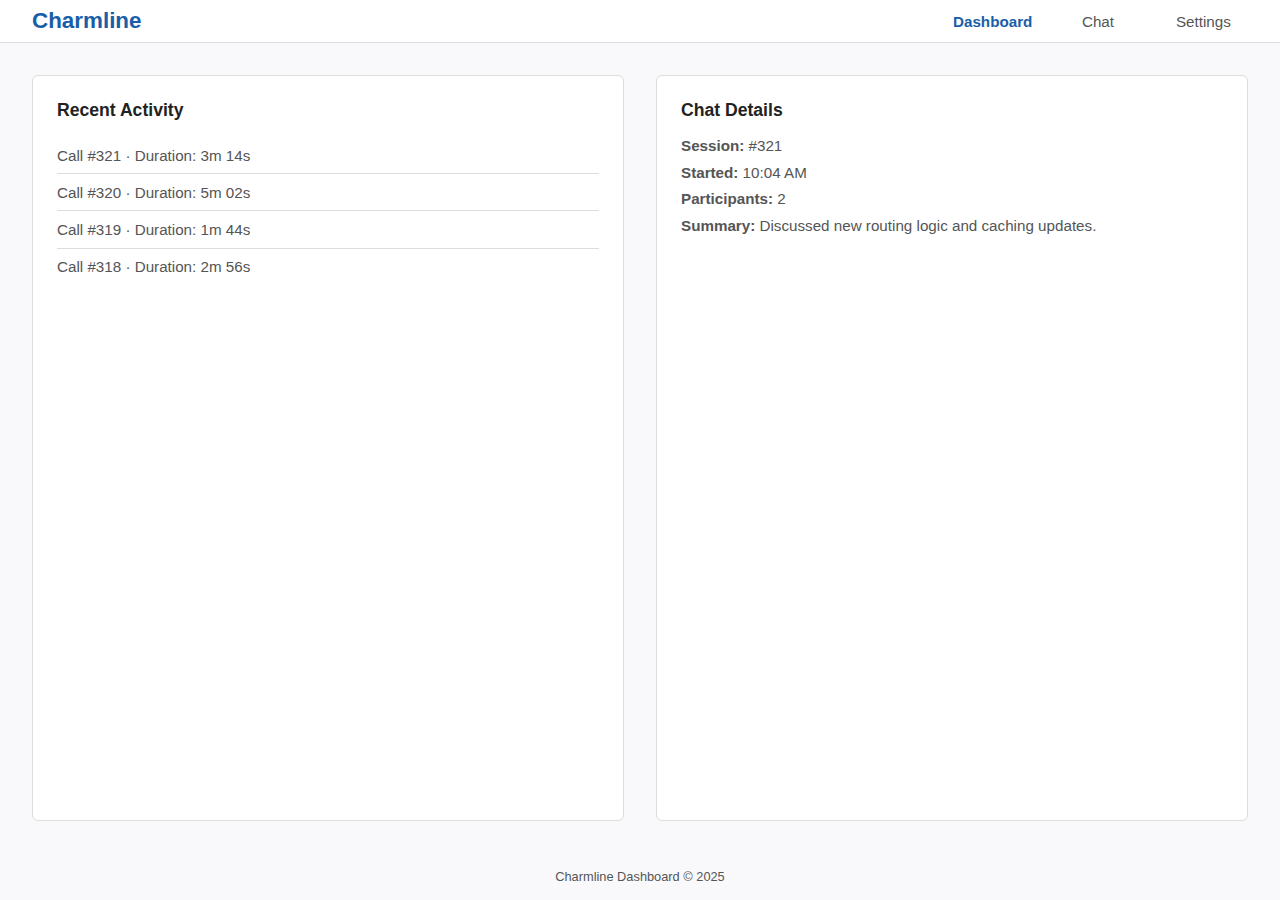
<file: builds/001/static/index.html>
<!DOCTYPE html>
<html lang="en">
<head>
    <meta charset="UTF-8">
    <meta name="viewport" content="width=device-width, initial-scale=1.0">
    <title>Charmline | Dashboard</title>
    <link rel="stylesheet" href="style.css">
</head>
<body>
    <header>
        <h1>Charmline</h1>
        <nav>
            <a href="/" class="active">Dashboard</a>
            <a href="chat.html">Chat</a>
            <a href="settings.html">Settings</a>
        </nav>
    </header>

    <main>
        <section>
            <h2>Recent Activity</h2>
            <ul class="recent-list">
                <li>Call #321 · Duration: 3m 14s</li>
                <li>Call #320 · Duration: 5m 02s</li>
                <li>Call #319 · Duration: 1m 44s</li>
                <li>Call #318 · Duration: 2m 56s</li>
            </ul>
        </section>

        <section>
            <h2>Chat Details</h2>
            <div class="chat-details">
                <p><strong>Session:</strong> #321</p>
                <p><strong>Started:</strong> 10:04 AM</p>
                <p><strong>Participants:</strong> 2</p>
                <p><strong>Summary:</strong> Discussed new routing logic and caching updates.</p>
            </div>
        </section>
    </main>

    <footer>
        Charmline Dashboard © 2025
    </footer>
</body>
</html>
</file>
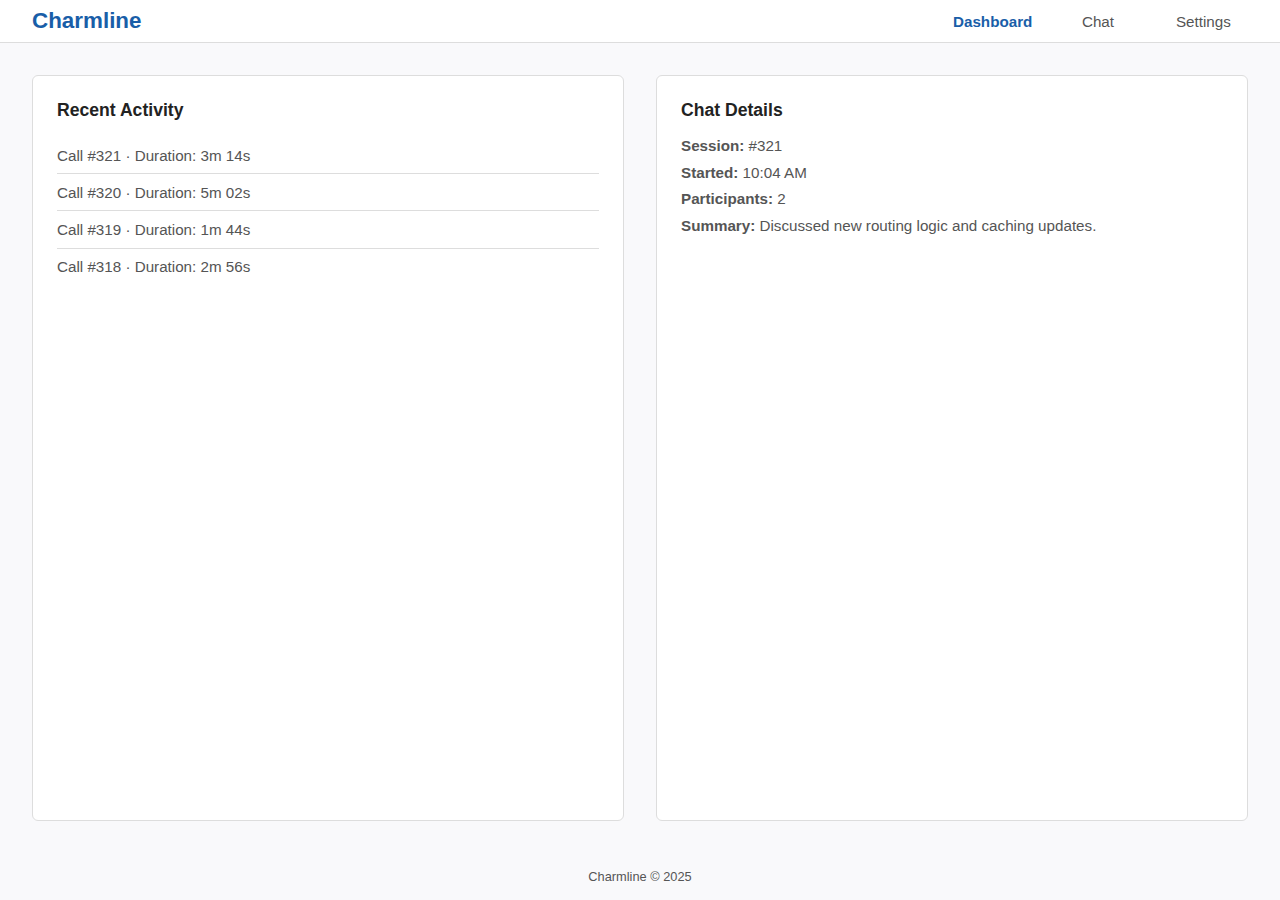
<file: builds/002/static/index.html>
<!DOCTYPE html>
<html lang="en">
<head>
    <meta charset="UTF-8">
    <meta name="viewport" content="width=device-width, initial-scale=1.0">
    <title>Charmline | Dashboard</title>
    <link rel="stylesheet" href="style.css">
</head>
<body>
    <header>
        <h1>Charmline</h1>
        <nav>
            <a href="/" class="active">Dashboard</a>
            <a href="chat.html">Chat</a>
            <a href="settings.html">Settings</a>
        </nav>
    </header>

    <main>
        <section>
            <h2>Recent Activity</h2>
            <ul class="recent-list">
                <li>Call #321 · Duration: 3m 14s</li>
                <li>Call #320 · Duration: 5m 02s</li>
                <li>Call #319 · Duration: 1m 44s</li>
                <li>Call #318 · Duration: 2m 56s</li>
            </ul>
        </section>

        <section>
            <h2>Chat Details</h2>
            <div class="chat-details">
                <p><strong>Session:</strong> #321</p>
                <p><strong>Started:</strong> 10:04 AM</p>
                <p><strong>Participants:</strong> 2</p>
                <p><strong>Summary:</strong> Discussed new routing logic and caching updates.</p>
            </div>
        </section>
    </main>

    <footer>
        Charmline © 2025
    </footer>
</body>
</html>
</file>
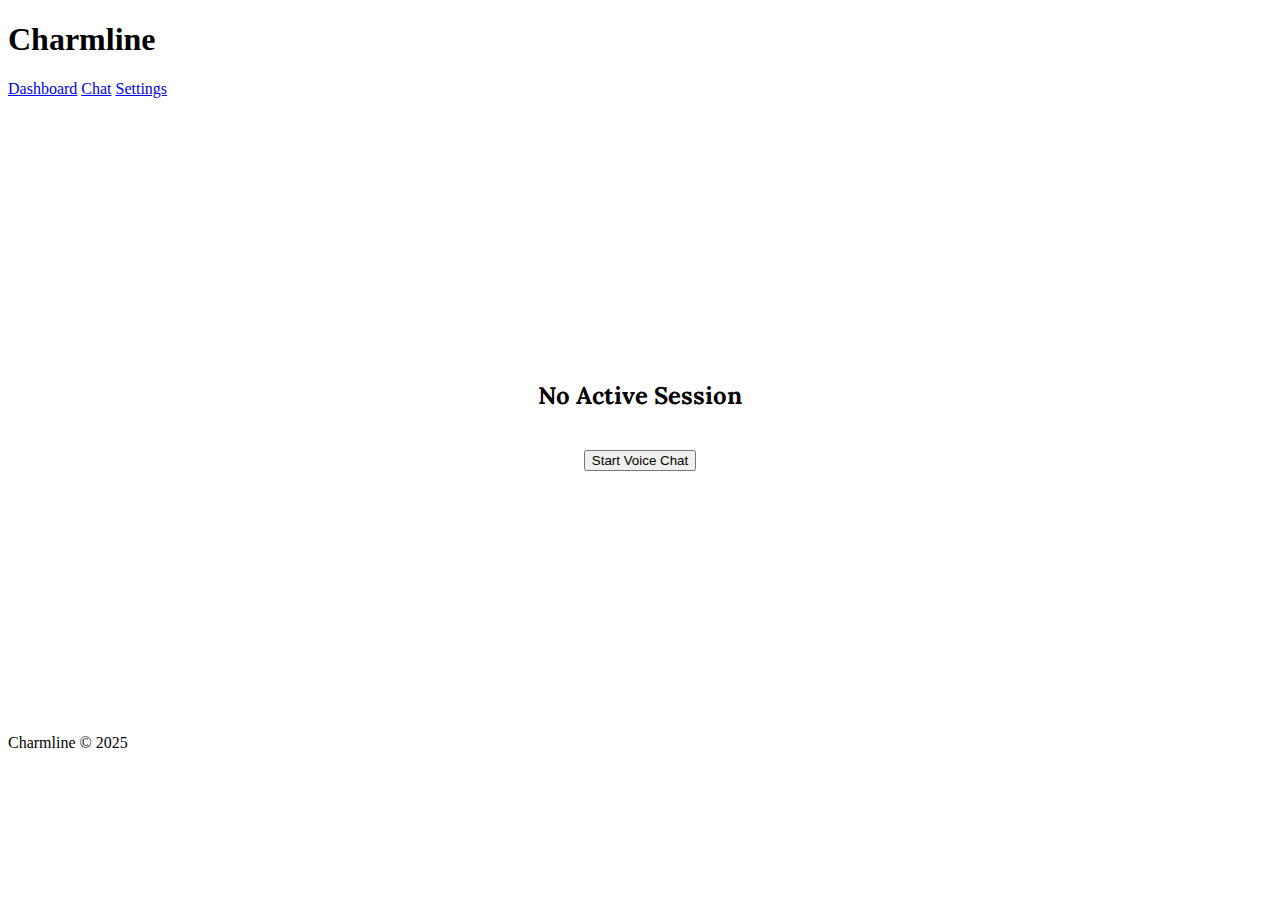
<file: static/chat.html>
<!DOCTYPE html>
<html lang="en">
<head>
    <meta charset="UTF-8" />
    <meta name="viewport" content="width=device-width, initial-scale=1.0" />
    <title>Charmline | Voice Chat</title>

    <!-- Fonts -->
    <link rel="preconnect" href="https://fonts.googleapis.com" />
    <link rel="preconnect" href="https://fonts.gstatic.com" crossorigin />
    <link
        href="https://fonts.googleapis.com/css2?family=Lora:ital,wght@0,400..700;1,400..700&family=Manrope:wght@200..800&family=Outfit:wght@100..900&display=swap"
        rel="stylesheet"
    />

    <link rel="stylesheet" href="style_chat.css" />
</head>

<body>
    <header>
        <h1>Charmline</h1>
        <nav>
            <a href="/">Dashboard</a>
            <a href="chat.html" class="active">Chat</a>
            <a href="settings.html">Settings</a>
        </nav>
    </header>

    <main>
        <div id="session-panel" class="center-panel">
            <p>Loading session...</p>
        </div>

        <div id="chat-ui">
            <div id="chat-log"></div>
            <div id="voice-controls">
                <a id="mic-btn" onclick="toggleMic()">
                    <img src="graphics/icon-mic.png" alt="Mic">
                </a>
                <div id="status-indicator">Idle</div>
                <div id="voice-preview">Click the button to start conversation</div>
            </div>
        </div>
    </main>

    <footer>
        Charmline © 2025
    </footer>

    <script src="chat.js"></script>
</body>
</html>
</file>
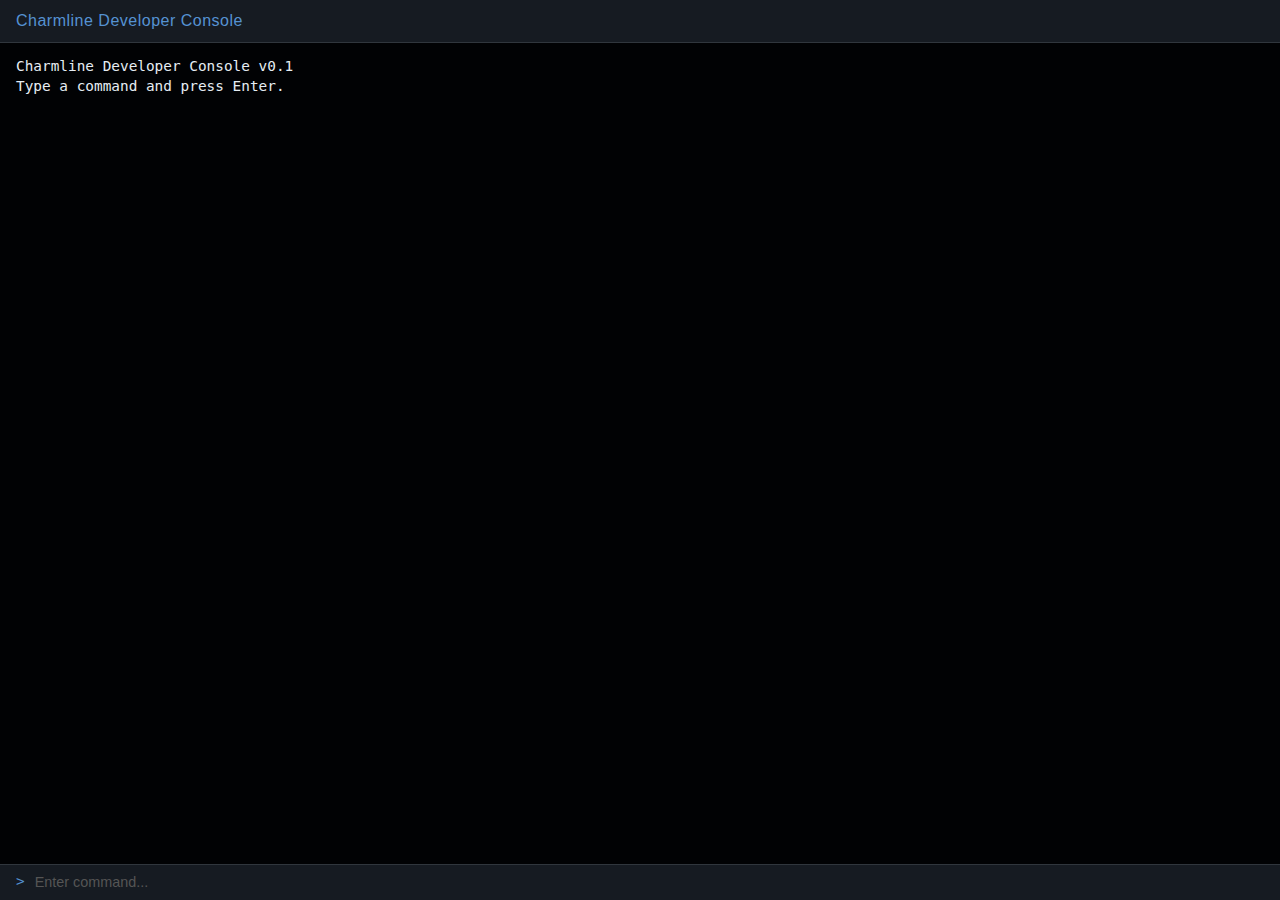
<file: static/dev.html>
<!DOCTYPE html>
<html lang="en">

<head>
    <meta charset="UTF-8">
    <meta name="viewport" content="width=device-width, initial-scale=1.0">
    <title>Charmline | Developer Console</title>
    <style>
        :root {
            --bg: #010204;
            --fg: #e6edf3;
            --accent: #5592d2;
            --border: #30363d;
            --font: "Segoe UI", Tahoma, Geneva, Verdana, sans-serif;
        }

        * {
            box-sizing: border-box;
            margin: 0;
            padding: 0;
        }

        html,
        body {
            height: 100%;
            background: var(--bg);
            color: var(--fg);
            font-family: var(--font);
            display: flex;
            flex-direction: column;
        }

        header {
            background: #161b22;
            border-bottom: 1px solid var(--border);
            padding: 0.75rem 1rem;
            display: flex;
            align-items: center;
            justify-content: space-between;
        }

        header h1 {
            font-size: 1rem;
            font-weight: 500;
            color: var(--accent);
            letter-spacing: 0.5px;
        }

        main {
            flex: 1;
            display: flex;
            flex-direction: column;
            overflow: hidden;
        }

        #console-output {
            flex: 1;
            overflow-y: auto;
            padding: 1rem;
            white-space: pre-wrap;
            font-size: 0.9rem;
            line-height: 1.1;
            font-family: monospace;
        }

        .line {
            margin-bottom: 0.25rem;
        }

        .cmd {
            color: var(--accent);
        }


        footer {
            border-top: 1px solid var(--border);
            background: #161b22;
            padding: 0.5rem 1rem;
            display: flex;
            align-items: center;
        }

        .input-wrap {
            display: flex;
            width: 100%;
        }

        .prompt {
            color: var(--accent);
            font-family: monospace;
            font-size: 0.9rem;
            margin-bottom: 2px;
            margin-right: 10px;
        }

        #input {
            width: 100%;
            background: transparent;
            border: none;
            color: var(--fg);
            font-family: var(--font);
            font-size: 0.9rem;
            outline: none;
            resize: none;
            overflow: hidden;
            line-height: 1.3;
            min-height: 1.3em;
        }



        #input::placeholder {
            color: #555;
        }
    </style>
</head>

<body>
    <header>
        <h1>Charmline Developer Console</h1>
    </header>

    <main>
        <div id="console-output"></div>
    </main>

    <footer>
        <div class="input-wrap">
            <div class="prompt">&gt;</div>
            <textarea id="input" placeholder="Enter command..." autofocus autocomplete="off" rows="1"></textarea>
        </div>
    </footer>


    <script src="smnconsole.js"></script>
</body>

</html>
</file>
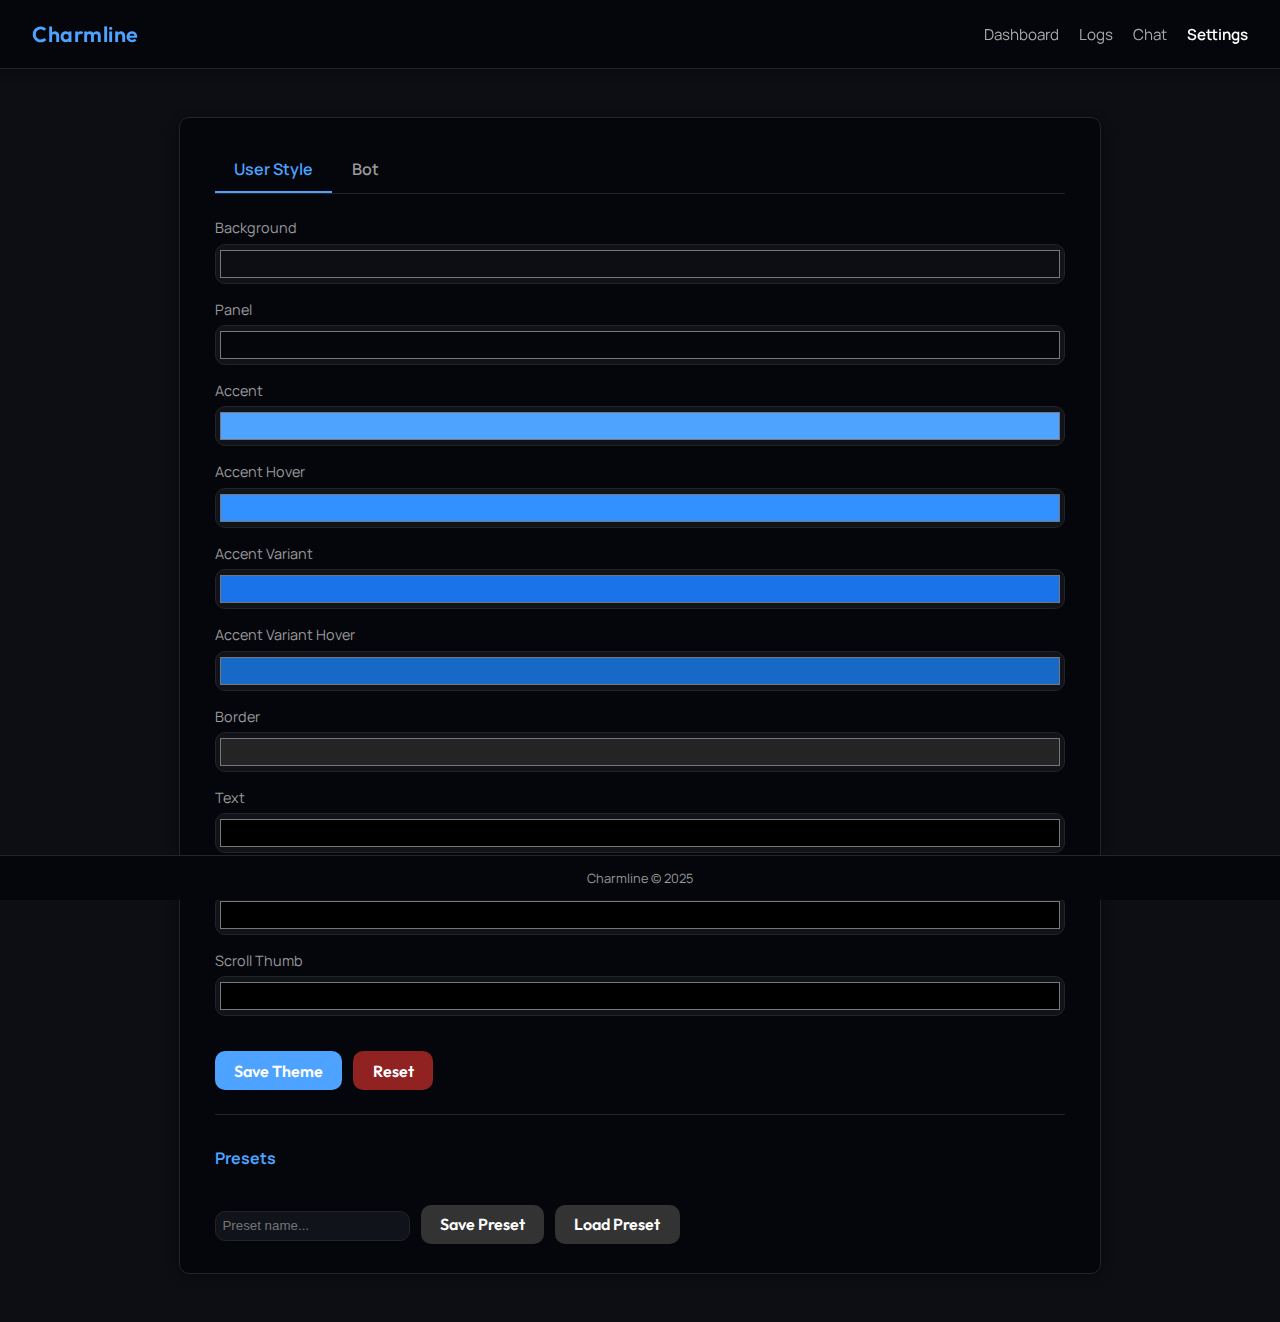
<file: static/settings.html>
<!DOCTYPE html>
<html lang="en">

<head>
    <meta charset="UTF-8" />
    <meta name="viewport" content="width=device-width, initial-scale=1.0" />
    <title>Charmline | Settings</title>

    <link rel="stylesheet" href="style.css" />
    <link rel="preconnect" href="https://fonts.googleapis.com" />
    <link rel="preconnect" href="https://fonts.gstatic.com" crossorigin />
    <link
        href="https://fonts.googleapis.com/css2?family=Lora:ital,wght@0,400..700;1,400..700&family=Manrope:wght@200..800&family=Outfit:wght@100..900&display=swap"
        rel="stylesheet" />

    <style>
        .settings-panel {
            margin: 3rem auto;
            background: var(--panel);
            border: 1px solid var(--border);
            border-radius: var(--radius);
            width: 80%;
            max-width: 850px;
            padding: 1.8rem 2.2rem;
            box-shadow: 0 2px 12px rgba(0, 0, 0, 0.4);
            animation: fadeIn 0.3s ease;
        }

        .tabs {
            display: flex;
            border-bottom: 1px solid var(--border);
            margin-bottom: 1.5rem;
        }

        .tab {
            padding: 0.7rem 1.2rem;
            cursor: pointer;
            font-weight: 600;
            color: var(--muted);
            transition: color 0.2s ease;
        }

        .tab.active {
            color: var(--accent);
            border-bottom: 2px solid var(--accent);
        }

        .tab:hover {
            color: #fff;
        }

        .tab-content {
            display: none;
            animation: fadeIn 0.3s ease;
        }

        .tab-content.active {
            display: block;
        }

        .setting-group {
            margin-bottom: 1rem;
        }

        .setting-group label {
            display: block;
            margin-bottom: 0.4rem;
            font-size: 0.9rem;
            color: var(--muted);
        }

        .setting-group input[type="color"] {
            width: 100%;
            height: 40px;
            border-radius: var(--radius);
            border: 1px solid var(--border);
            background: #11131a;
            cursor: pointer;
        }

        .save-btn,
        .reset-btn,
        .preset-btn {
            margin-top: 1.2rem;
            margin-right: 0.5rem;
            background: var(--accent);
            border: none;
            color: #fff;
            padding: 0.6rem 1.2rem;
            border-radius: var(--radius);
            cursor: pointer;
            font-weight: 600;
            transition: background 0.2s ease;
        }

        .preset-btn {
            background: #333;
        }

        .reset-btn {
            background: #902222;
        }

        .save-btn:hover {
            background: var(--accent-hover);
        }

        .reset-btn:hover {
            background: #b53a3a;
        }

        .preset-btn:hover {
            background: #555;
        }

        .preset-section {
            margin-top: 1.5rem;
            border-top: 1px solid var(--border);
            padding-top: 1rem;
        }

        .preset-section input[type="text"] {
            width: 180px;
            padding: 0.4rem;
            border-radius: var(--radius);
            border: 1px solid var(--border);
            background: #11131a;
            color: var(--text);
            margin-right: 0.5rem;
        }
    </style>
</head>

<body>
    <header>
        <h1>Charmline</h1>
        <nav>
            <a href="/">Dashboard</a>
            <a href="logs.html">Logs</a>
            <a href="chat.html">Chat</a>
            <a href="settings.html" class="active">Settings</a>
        </nav>
    </header>

    <main>
        <section class="settings-panel">
            <div class="tabs">
                <div class="tab active" data-tab="user-style">User Style</div>
                <div class="tab" data-tab="bot">Bot</div>
            </div>

            <!-- USER STYLE TAB -->
            <div id="user-style" class="tab-content active">
                <form id="style-form">
                    <div class="setting-group">
                        <label for="bg">Background</label>
                        <input type="color" id="bg" name="bg" />
                    </div>

                    <div class="setting-group">
                        <label for="panel">Panel</label>
                        <input type="color" id="panel" name="panel" />
                    </div>

                    <div class="setting-group">
                        <label for="accent">Accent</label>
                        <input type="color" id="accent" name="accent" />
                    </div>

                    <div class="setting-group">
                        <label for="accent-hover">Accent Hover</label>
                        <input type="color" id="accent-hover" name="accent-hover" />
                    </div>

                    <div class="setting-group">
                        <label for="accent-variant">Accent Variant</label>
                        <input type="color" id="accent-variant" name="accent-variant" />
                    </div>

                    <div class="setting-group">
                        <label for="accent-variant-hover">Accent Variant Hover</label>
                        <input type="color" id="accent-variant-hover" name="accent-variant-hover" />
                    </div>

                    <div class="setting-group">
                        <label for="border">Border</label>
                        <input type="color" id="border" name="border" />
                    </div>

                    <div class="setting-group">
                        <label for="text">Text</label>
                        <input type="color" id="text" name="text" />
                    </div>

                    <div class="setting-group">
                        <label for="muted">Muted</label>
                        <input type="color" id="muted" name="muted" />
                    </div>

                    <div class="setting-group">
                        <label for="scroll-thumb">Scroll Thumb</label>
                        <input type="color" id="scroll-thumb" name="scroll-thumb" />
                    </div>

                    <div>
                        <button type="submit" class="save-btn">Save Theme</button>
                        <button type="button" class="reset-btn" id="reset-theme">Reset</button>
                    </div>

                    <div class="preset-section">
                        <h3 style="font-size:1rem; color:var(--accent);">Presets</h3>
                        <input type="text" id="preset-name" placeholder="Preset name..." />
                        <button type="button" class="preset-btn" id="save-preset">Save Preset</button>
                        <button type="button" class="preset-btn" id="load-preset">Load Preset</button>
                        <input type="file" id="preset-file" accept=".json" style="display:none" />
                    </div>
                </form>
            </div>

            <!-- BOT TAB -->
            <div id="bot" class="tab-content">
                <p style="color: var(--muted); font-size: 0.9rem;">Bot settings will appear here later.</p>
            </div>
        </section>
    </main>

    <footer>
        Charmline © 2025
    </footer>

    <script src="styleManager.js"></script>
    <script>
        // Tabs
        document.querySelectorAll('.tab').forEach(tab => {
            tab.addEventListener('click', () => {
                document.querySelectorAll('.tab').forEach(t => t.classList.remove('active'));
                document.querySelectorAll('.tab-content').forEach(c => c.classList.remove('active'));
                tab.classList.add('active');
                document.getElementById(tab.dataset.tab).classList.add('active');
            });
        });

        // Initialize form
        const form = document.getElementById('style-form');
        const defaults = window.styleManager.getCurrentStyles();

        for (const [key, value] of Object.entries(defaults)) {
            const input = form.querySelector(`[name="${key}"]`);
            if (input) input.value = value;
        }

        // Save
        form.addEventListener('submit', e => {
            e.preventDefault();
            const data = Object.fromEntries(new FormData(form));
            window.styleManager.saveUserTheme(data);
        });

        // Reset
        document.getElementById('reset-theme').addEventListener('click', () => {
            window.styleManager.resetTheme();
        });

        // Presets
        document.getElementById('save-preset').addEventListener('click', () => {
            const name = document.getElementById('preset-name').value.trim() || "charmline-theme";
            const data = Object.fromEntries(new FormData(form));
            window.styleManager.exportPreset(name, data);
        });

        document.getElementById('load-preset').addEventListener('click', () => {
            document.getElementById('preset-file').click();
        });

        document.getElementById('preset-file').addEventListener('change', e => {
            const file = e.target.files[0];
            if (file) window.styleManager.importPreset(file);
        });
    </script>
</body>

</html>
</file>
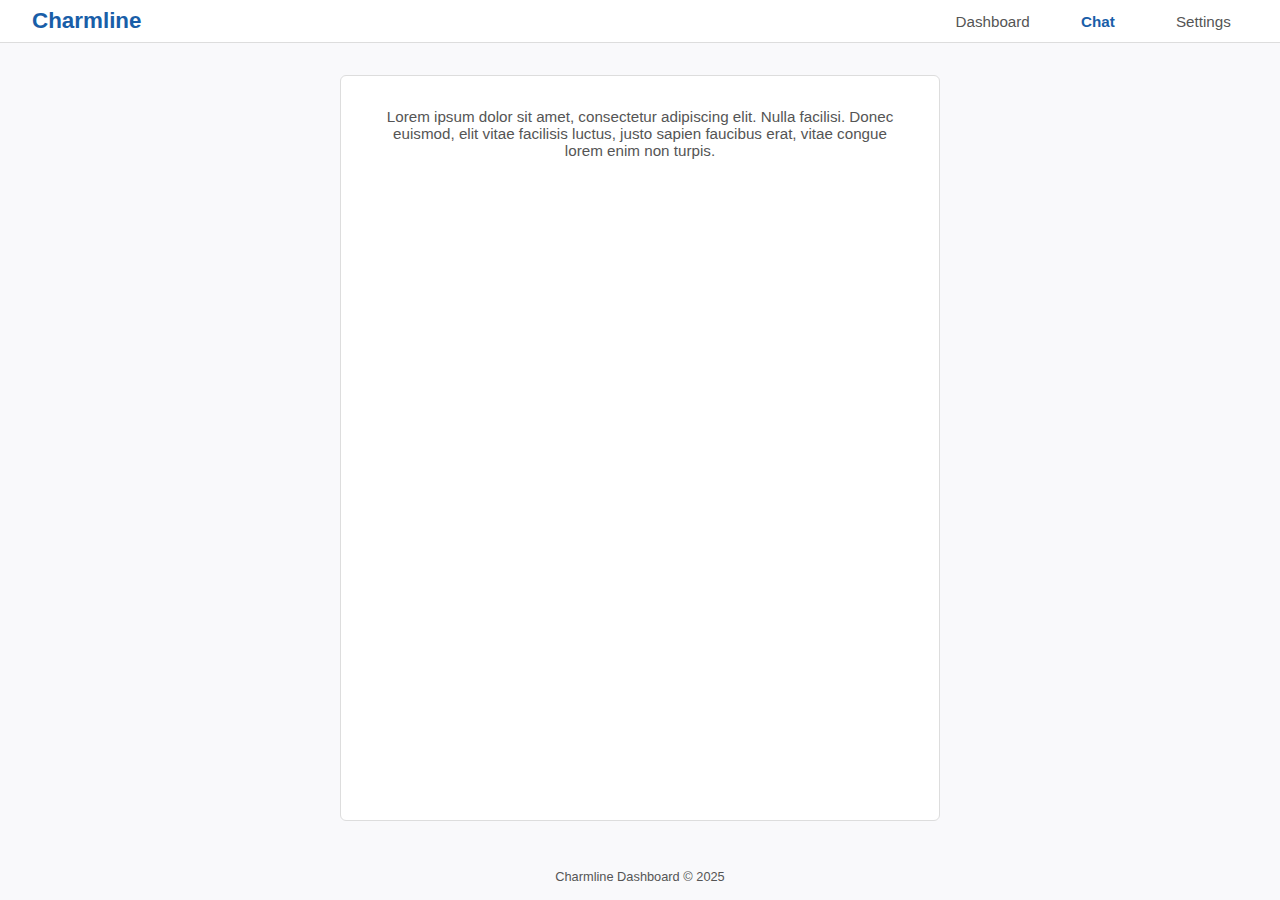
<file: builds/001/static/chat.html>
<!DOCTYPE html>
<html lang="en">
<head>
    <meta charset="UTF-8">
    <meta name="viewport" content="width=device-width, initial-scale=1.0">
    <title>Charmline | Chat</title>
    <link rel="stylesheet" href="style.css">
</head>
<body>
    <header>
        <h1>Charmline</h1>
        <nav>
            <a href="/">Dashboard</a>
            <a href="chat.html" class="active">Chat</a>
            <a href="settings.html">Settings</a>
        </nav>
    </header>

    <main>
        <div class="lorem-box">
            <p>Lorem ipsum dolor sit amet, consectetur adipiscing elit. Nulla facilisi. Donec euismod, 
            elit vitae facilisis luctus, justo sapien faucibus erat, vitae congue lorem enim non turpis.</p>
        </div>
    </main>

    <footer>
        Charmline Dashboard © 2025
    </footer>
</body>
</html>
</file>
<file: builds/001/static/style.css>
:root {
    --bg: #f9f9fb;
    --fg: #222;
    --muted: #555;
    --accent: #195ea8;
    --border: #ddd;
    --panel-bg: #fff;
    --font: "Inter", "Segoe UI", Helvetica, Arial, sans-serif;
}

* {
    box-sizing: border-box;
    margin: 0;
    padding: 0;
}

body {
    font-family: var(--font);
    background: var(--bg);
    color: var(--fg);
    display: flex;
    flex-direction: column;
    min-height: 100vh;
}

header {
    background: var(--panel-bg);
    border-bottom: 1px solid var(--border);
    padding: 0.5rem 2rem;
    display: flex;
    align-items: center;
    justify-content: space-between;
}

header h1 {
    font-size: 1.4rem;
    font-weight: 600;
    color: var(--accent);
}

nav {
    width: 300px;
    display: flex;
    align-items: center;
    gap: 1rem;
}

nav a {
    width: 100px;
    text-align: center;
    text-decoration: none;
    color: var(--muted);
    font-size: 0.95rem;
    transition: 0.2s ease;
}

nav a:hover {
    font-weight: 700;
}


nav a.active {
    color: var(--accent);
    font-weight: 600;
}

main {
    flex: 1;
    display: flex;
    padding: 2rem;
    gap: 2rem;
    align-items: stretch;
    justify-content: center;
}

section {
    background: var(--panel-bg);
    border: 1px solid var(--border);
    border-radius: 6px;
    padding: 1.5rem;
    flex: 1;
    display: flex;
    flex-direction: column;
}

section h2 {
    font-size: 1.1rem;
    font-weight: 600;
    margin-bottom: 1rem;
}

.recent-list {
    list-style: none;
    flex: 1;
}

.recent-list li {
    padding: 0.6rem 0;
    border-bottom: 1px solid var(--border);
    font-size: 0.95rem;
    color: var(--muted);
}

.recent-list li:last-child {
    border-bottom: none;
}

.chat-details p {
    margin-bottom: 0.6rem;
    font-size: 0.95rem;
    color: var(--muted);
}

.lorem-box {
    background: var(--panel-bg);
    border: 1px solid var(--border);
    border-radius: 6px;
    padding: 2rem;
    max-width: 600px;
    text-align: center;
    color: var(--muted);
    font-size: 0.95rem;
}

footer {
    text-align: center;
    padding: 1rem;
    font-size: 0.8rem;
    color: var(--muted);
}
</file>
<file: builds/002/static/style.css>
:root {
    --bg: #f9f9fb;
    --fg: #222;
    --muted: #555;
    --accent: #195ea8;
    --border: #ddd;
    --panel-bg: #fff;
    --font: "Inter", "Segoe UI", Helvetica, Arial, sans-serif;
}

* {
    box-sizing: border-box;
    margin: 0;
    padding: 0;
}

body {
    font-family: var(--font);
    background: var(--bg);
    color: var(--fg);
    display: flex;
    flex-direction: column;
    min-height: 100vh;
}

header {
    background: var(--panel-bg);
    border-bottom: 1px solid var(--border);
    padding: 0.5rem 2rem;
    display: flex;
    align-items: center;
    justify-content: space-between;
}

header h1 {
    font-size: 1.4rem;
    font-weight: 600;
    color: var(--accent);
}

nav {
    width: 300px;
    display: flex;
    align-items: center;
    gap: 1rem;
}

nav a {
    width: 100px;
    text-align: center;
    text-decoration: none;
    color: var(--muted);
    font-size: 0.95rem;
    transition: 0.2s ease;
}

nav a:hover {
    font-weight: 700;
}


nav a.active {
    color: var(--accent);
    font-weight: 600;
}

main {
    flex: 1;
    display: flex;
    padding: 2rem;
    gap: 2rem;
    align-items: stretch;
    justify-content: center;
}

section {
    background: var(--panel-bg);
    border: 1px solid var(--border);
    border-radius: 6px;
    padding: 1.5rem;
    flex: 1;
    display: flex;
    flex-direction: column;
}

section h2 {
    font-size: 1.1rem;
    font-weight: 600;
    margin-bottom: 1rem;
}

.recent-list {
    list-style: none;
    flex: 1;
}

.recent-list li {
    padding: 0.6rem 0;
    border-bottom: 1px solid var(--border);
    font-size: 0.95rem;
    color: var(--muted);
}

.recent-list li:last-child {
    border-bottom: none;
}

.chat-details p {
    margin-bottom: 0.6rem;
    font-size: 0.95rem;
    color: var(--muted);
}

.lorem-box {
    background: var(--panel-bg);
    border: 1px solid var(--border);
    border-radius: 6px;
    padding: 2rem;
    max-width: 600px;
    text-align: center;
    color: var(--muted);
    font-size: 0.95rem;
}

footer {
    text-align: center;
    padding: 1rem;
    font-size: 0.8rem;
    color: var(--muted);
}
</file>
<file: static/style_chat.css>
/* Chat-Specific Styling */
main {
    flex: 1;
    display: flex;
    flex-direction: column;
    align-items: center;
    padding: 3rem 1rem;
}

#chat-ui {
    display: none;
    flex-direction: column;
    align-items: center;
    width: 100%;
    max-width: 780px;
    animation: fadeIn 0.4s ease;
}

#chat-log {
    width: 100%;
    background: var(--panel);
    border: 1px solid var(--border);
    border-radius: var(--radius);
    padding: 1rem 1.2rem;
    overflow-y: auto;
    height: 60vh;
    display: flex;
    flex-direction: column;
    gap: 0.8rem;
    box-shadow: 0 0 25px rgba(0, 0, 0, 0.3);
}

.user-msg,
.bot-msg {
    padding: 0.7rem 1rem;
    border-radius: var(--radius);
    max-width: 80%;
    font-size: 0.95rem;
    line-height: 1.45;
}

.user-msg {
    align-self: flex-end;
    background: #080e1c;
    color: #d8eaff;
}

.bot-msg {
    align-self: flex-start;
    background: #101118;
    color: #dcdcdc;
}

.bot-msg.typing {
    color: var(--muted);
    font-style: italic;
}

/* Voice Controls */
#voice-controls {
    margin-top: 1.5rem;
    display: flex;
    flex-direction: column;
    align-items: center;
    gap: 0.6rem;
}

#mic-btn {
    display: flex;
    justify-content: center;
    align-items: center;
    width: 80px;
    height: 80px;
    background: #161d2f;
    border-radius: 50%;
    cursor: pointer;
    transition: transform 0.25s ease, box-shadow 1s ease, background 1s ease;
    box-shadow: 0 0 30px rgba(0, 0, 0, 15);
    text-decoration: none;
}

#mic-btn img {
    width: 70%;
    height: 70%;
    pointer-events: none;
    user-select: none;
}

#mic-btn:hover {
    transform: scale(1.1);
    background: #283555;
}

#mic-btn.listening {
    background: rgb(67, 163, 255);
    box-shadow: 0 0 20px rgba(77, 163, 255, 0.4);
}

#mic-btn.sent {
    background: #29a355;
    box-shadow: 0 0 25px rgba(46, 243, 81, 0.2);
}

#status-indicator {
    font-size: 0.9rem;
    color: var(--accent);
    font-family: "Outfit", sans-serif;
    font-weight: 600;
}

#voice-preview {
    font-style: italic;
    font-size: 0.85rem;
    color: var(--muted);
    text-align: center;
    min-height: 1.2em;
    max-width: 80%;
    border-top: 1px solid var(--border);
    padding: 0.5rem 1rem;
    border-radius: var(--radius);
}

.center-panel {
    display: flex;
    flex-direction: column;
    align-items: center;
    justify-content: center;
    height: 60vh;
    gap: 1.2rem;
    text-align: center;
    animation: fadeIn 0.4s ease;
}
</file>
<file: static/style.css>
/* =========================================
   Charmline Core Theme - style.css
   Shared across all pages (Dashboard, Chat, etc.)
   ========================================= */

:root {
    --bg: #0d0e14;
    --panel: #05060c;
    --accent: #4da3ff;
    --accent-hover: #3390ff;
    --accent-variant: #1a73e8;
    --accent-variant-hover: #1669c7;
    --border: #242424;
    --text: #eee;
    --muted: #999;
    --radius: 10px;
    --scroll-thumb: #333;
}

/* ----- Base Overrides ----- */

/* --- Headings --- */
h2 {
    font-family: "Outfit", sans-serif;
    font-size: 1.1rem;
    font-weight: 600;
    color: var(--text);
    margin-bottom: 1rem;
    letter-spacing: 0.3px;
}

/* ----- Base Layout ----- */

body {
    margin: 0;
    font-family: "Manrope", "Inter", sans-serif;
    background-color: var(--bg);
    color: var(--text);
    display: flex;
    flex-direction: column;
    min-height: 100vh;
    overflow-x: hidden;
}

table {
    width: 100%;
    border-collapse: collapse;
    margin-top: 0.8rem;
    border: 1px solid var(--border);
    background: #0e1016;
}

th,
td {
    padding: 0.7rem 0.9rem;
    border-bottom: 1px solid var(--border);
    text-align: left;
}

th {
    color: var(--accent);
    font-size: 0.9rem;
    font-weight: 600;
    background: #11131a;
}

td {
    color: #ddd;
    font-size: 0.88rem;
}

tr:hover td {
    background: #171a22;
}

button {
    background: var(--accent-variant);
    border: none;
    padding: 0.6rem 1.4rem;
    font-size: 1rem;
    border-radius: 8px;
    cursor: pointer;
    color: var(--text);
    transition: background 0.3s ease, transform 0.15s ease;
    font-family: "Outfit", sans-serif;
}

button:hover {
    background: var(--accent-variant-hover);
    transform: translateY(-1px);
}

/* ----- Header ----- */

header {
    background: var(--panel);
    border-bottom: 1px solid var(--border);
    padding: 1.25rem 2rem;
    display: flex;
    justify-content: space-between;
    align-items: center;
    box-shadow: 0 2px 10px rgba(0, 0, 0, 0.4);
    position: sticky;
    top: 0;
    z-index: 20;
}

header h1 {
    font-family: "Outfit", sans-serif;
    font-weight: 600;
    letter-spacing: 0.5px;
    color: var(--accent);
    margin: 0;
    font-size: 1.35rem;
}

nav {
    display: flex;
    gap: 1.25rem;
}

nav a {
    text-decoration: none;
    font-size: 0.95rem;
    color: #aaa;
    transition: color 0.2s ease;
}

nav a.active {
    color: #fff;
    font-weight: 600;
}

nav a:hover {
    color: var(--accent);
}

/* ----- Footer ----- */

footer {
    text-align: center;
    background: var(--panel);
    padding: 0.8rem;
    font-size: 0.8rem;
    color: var(--muted);
    border-top: 1px solid var(--border);
    position: fixed;
    bottom: 0;
    left: 0;
    right: 0;
}

/* ----- Main Content Area ----- */

main {
    flex: 1;
    display: flex;
    overflow: hidden;
    background: var(--bg);
    color: var(--text);
    flex-wrap: wrap;

    animation: fadeIn 0.3s ease;
}

.main-item {
    width: 100%;
}

.lone-panel {
    flex: 1;
    display: flex;
    overflow: hidden;
    background: var(--panel);
    color: var(--text);
    flex-wrap: wrap;
    padding: 1rem 1.5rem;
}

/* --- Panel Containers --- */
.left-panel,
.right-panel {
    height: calc(100vh - 120px);
    /* Header + footer space */
    overflow-y: auto;
    scrollbar-width: thin;
}

.left-panel {
    width: 35%;
    background: var(--panel);
    border-right: 1px solid var(--border);
    padding: 1.5rem 1.8rem;
    display: flex;
    flex-direction: column;
}

.right-panel {
    flex: 1;
    background: #0f1018;
    padding: 1.5rem 2rem;
}


/* ----- Stat Grid ----- */

.stats-grid {
    display: grid;
    grid-template-columns: repeat(auto-fit, minmax(220px, 1fr));
    gap: 1rem;
}

.stat-card {
    background: #101218;
    border: 1px solid var(--border);
    border-radius: var(--radius);
    padding: 1.2rem 1.5rem;
    color: #eee;
    box-shadow: 0 2px 10px rgba(0, 0, 0, 0.3);
    transition: transform 0.2s ease, background 0.2s ease;
}

.stat-card:hover {
    transform: translateY(-2px);
    background: #151821;
}

.stat-card h3 {
    margin: 0;
    font-size: 2rem;
    color: var(--accent);
    font-weight: 700;
}

.stat-card p {
    margin: 0.3rem 0 0;
    color: var(--muted);
    font-size: 0.9rem;
}

/* ----- Chart Containers ----- */
.chart-container {
    background: #101218;
    border: 1px solid var(--border);
    border-radius: var(--radius);
    padding: 1rem 1.5rem;
    color: var(--text);
    margin-bottom: 2rem;
}

.chart-canvas {
    width: 100%;
    height: 300px;
}

/* ----- Scrollbars ----- */

::-webkit-scrollbar {
    width: 6px;
}

::-webkit-scrollbar-thumb {
    background: var(--scroll-thumb);
    border-radius: 3px;
}

/* ----- Animations ----- */

@keyframes fadeIn {
    from {
        opacity: 0;
        transform: translateY(10px);
    }

    to {
        opacity: 1;
        transform: translateY(0);
    }
}

/* ----- Layout Adjustments ----- */
.two-col {
    display: grid;
    grid-template-columns: 1fr 1fr;
    gap: 1.5rem;
}

@media (max-width: 900px) {
    .two-col {
        grid-template-columns: 1fr;
    }
}

.space-sml {
    margin-top: 0.5rem;
}

.space-med {
    margin-top: 1rem;
}

.space-larger {
    margin-top: 2rem;
}
</file>
